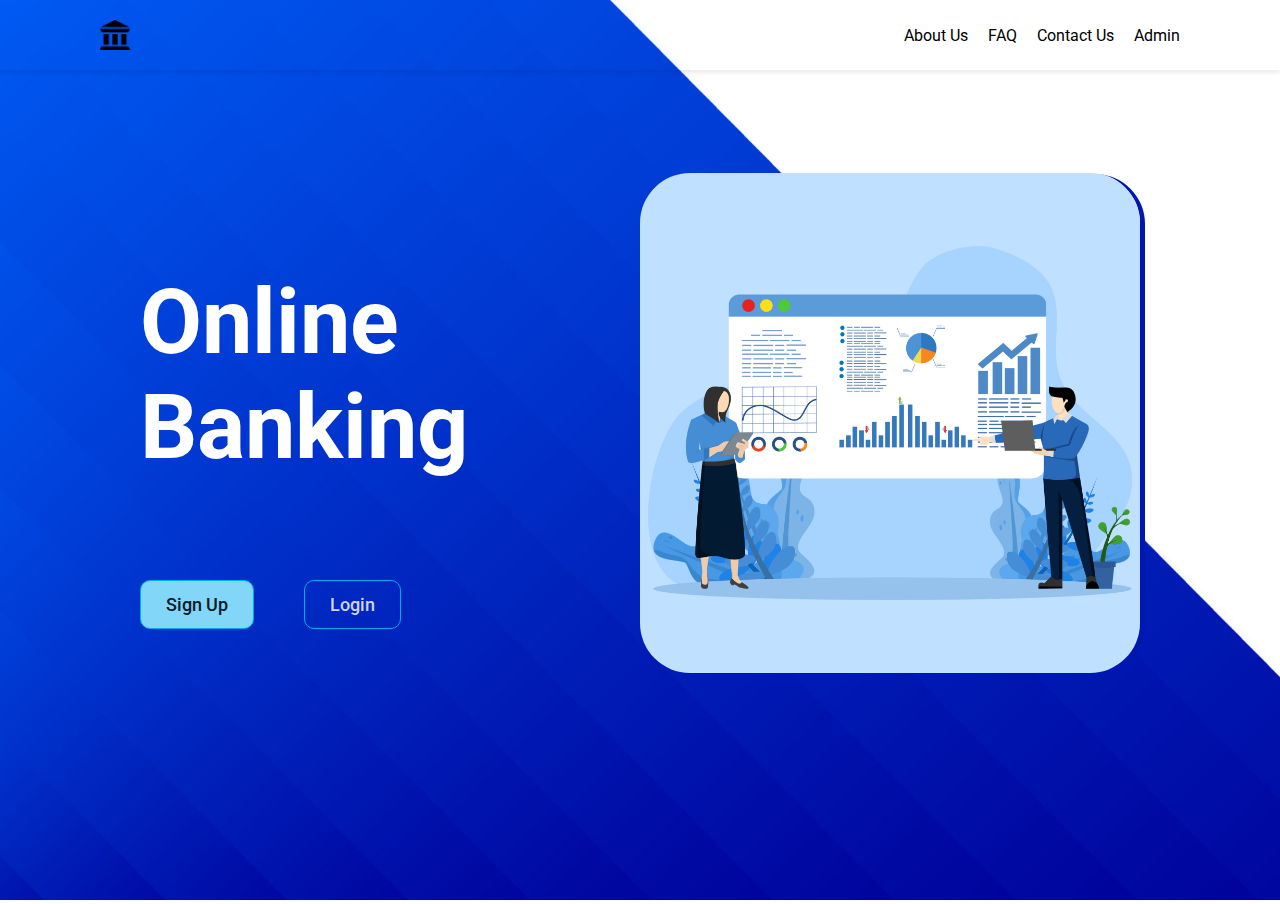
<file: target/banking-management-system/static/Cover/index.html>
<!DOCTYPE html>
<html>

<head>
    <link rel="preconnect" href="https://fonts.googleapis.com">
    <link rel="preconnect" href="https://fonts.gstatic.com" crossorigin>
    <link href="https://fonts.googleapis.com/css2?family=Roboto:wght@400;500;700&display=swap" rel="stylesheet">
    <title>Cover</title>
    <link rel="stylesheet" type="text/css" href="style/general.css">  <!-- Correct path for CSS -->
</head>

<body>
    <div class="bar">
        <div class="logo">
            <img src="style/icons/icon.png" alt="logo" class="logo">  <!-- Correct path for logo -->
        </div>
        <div class="right-section">
            <div class="about" onclick="location.href='/static/Profile/index.html';">About Us</div>
            <div class="FAQ">FAQ</div>
            <div class="contact" onclick="location.href='/static/Portfolio/index.html';">Contact Us</div>
            <div class="admin-login" onclick="location.href='/banking_management_system_war/admin_login';">Admin</div>
        </div>
    </div>

    <div class="background">
        <img src="style/icons/bg.jpeg" alt="bg" class="bg">  <!-- Correct path for background -->
    </div>

    <div class="contant">
        <div class="info">
            <h1 class="text">Online Banking</h1> <!-- Fixed invalid <h> tag -->
            <div class="buttons">
                <div class="button1" onclick="location.href='/banking_management_system_war/user_register';">Sign Up</div>
                <div class="button2" onclick="location.href='/banking_management_system_war/user_login';">Login</div>
            </div>
        </div>
        <div class="img">
            <img src="style/icons/bgim.jpeg" alt="bgim" class="bgim">
        </div>
    </div>
    
    <script>
        function navigateWithFade(url) {
            document.body.classList.remove('fade-in');
            setTimeout(() => {
                window.location.href = url;
            }, 500);
        }

        window.addEventListener('DOMContentLoaded', () => {
            document.body.classList.add('fade-in');
        });
    </script>

</body>

</html>
</file>
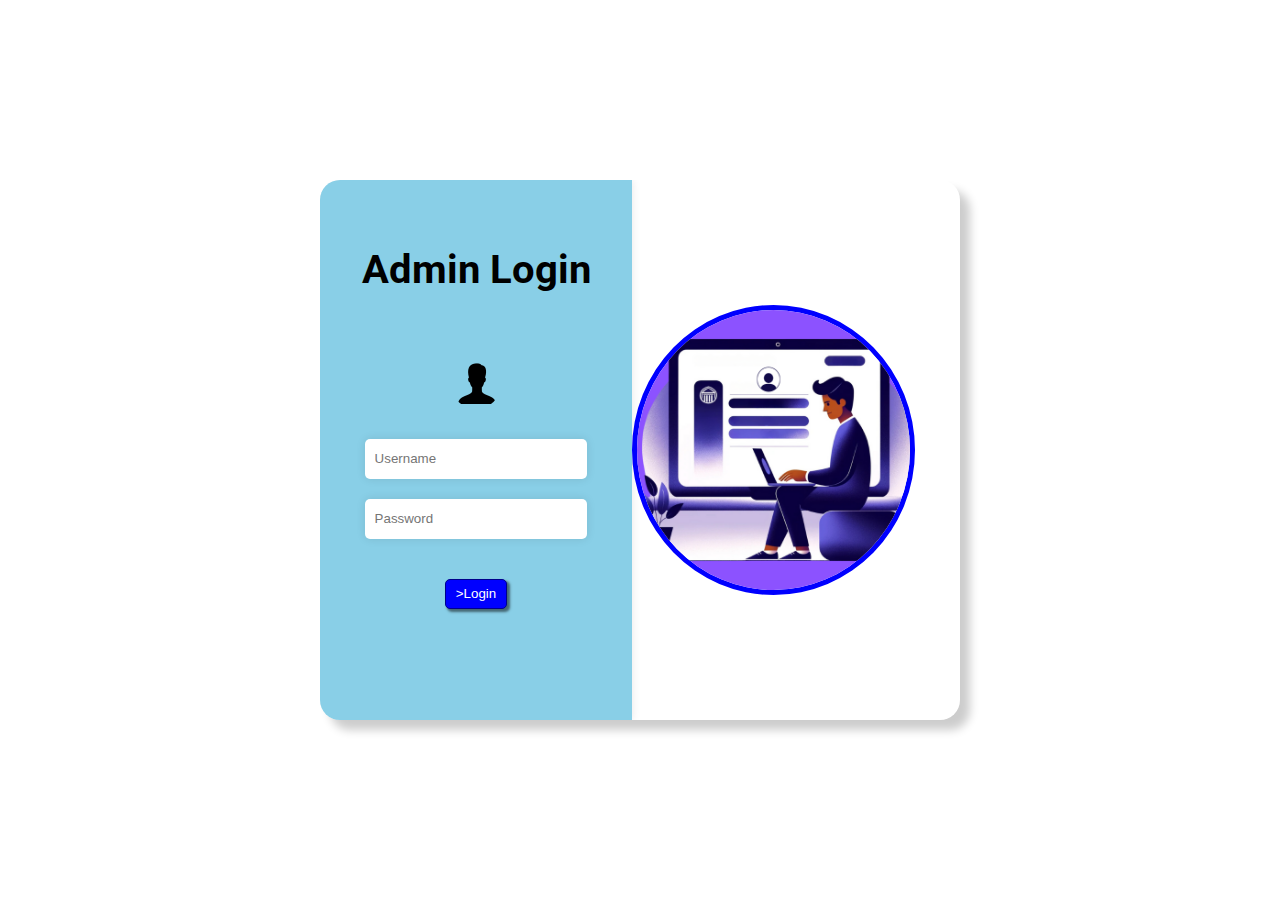
<file: target/banking-management-system/static/Login/index.html>
<!DOCTYPE html>
<html>

<head>
    <link rel="preconnect" href="https://fonts.googleapis.com">
    <link rel="preconnect" href="https://fonts.gstatic.com" crossorigin>
    <link href="https://fonts.googleapis.com/css2?family=Roboto:wght@400;500;700&display=swap" rel="stylesheet">
    <title>Admin Login</title>
    <!-- Correct path to the CSS file -->
    <link rel="stylesheet" type="text/css" href="style/general.css">
</head>

<body>
<div class="container">
    <div class="login">
        <h1>Admin Login</h1>
        <!-- Form Action to submit to Admin_LoginServlet -->
        <form action="/admin_login" method="POST">
            <img src="style/icons/contact.png" alt="Admin">
            <!-- Input fields to capture username and password -->
            <input class="username" type="text" name="username" placeholder="Username" required>
            <input class="password" type="password" name="password" placeholder="Password" required>
            <!-- Submit button to trigger login -->
            <button class="button" type="submit" onclick="location.href='/banking_management_system_war/admin';">>Login</button>
        </form>
        <!-- Error message handling -->
        <p class="error-message">
            <script>
                const urlParams = new URLSearchParams(window.location.search);
                if (urlParams.has('error')) {
                    document.write(urlParams.get('error'));
                }
            </script>
        </p>
    </div>
    <div class="img">
        <img src="style/icons/login.png" alt="Bank">
    </div>
</div>

<script>
    function navigateWithFade(url) {
        document.body.classList.remove('fade-in');
        setTimeout(() => {
            window.location.href = url;
        }, 500);
    }

    window.addEventListener('DOMContentLoaded', () => {
        document.body.classList.add('fade-in');
    });
</script>
</body>

</html>
</file>
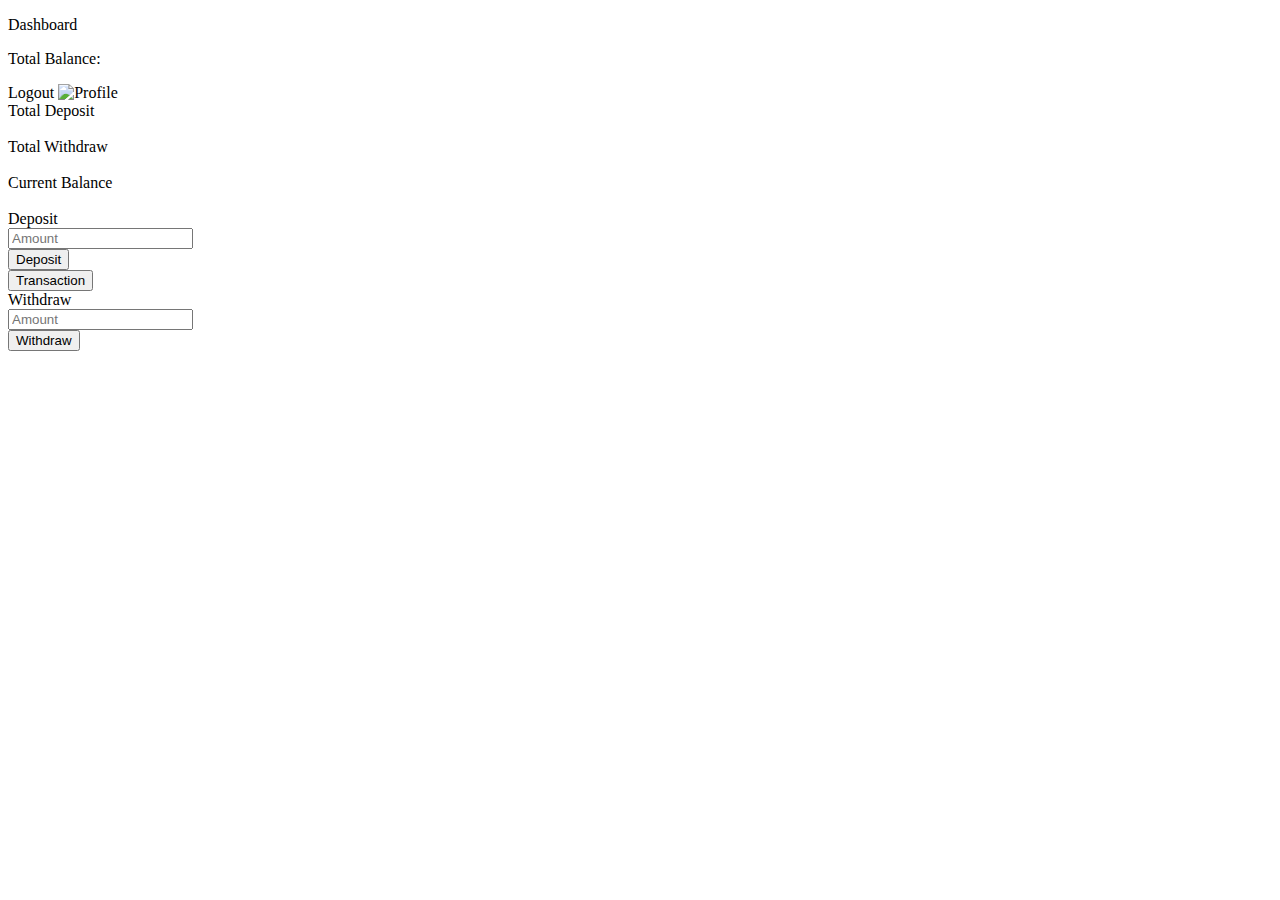
<file: target/banking-management-system/static/Main/index.html>
<!DOCTYPE html>
<html xmlns:th="http://www.thymeleaf.org">

<head>
    <link rel="preconnect" href="https://fonts.googleapis.com">
    <link rel="preconnect" href="https://fonts.gstatic.com" crossorigin>
    <link href="https://fonts.googleapis.com/css2?family=Roboto:wght@400;500;700&display=swap" rel="stylesheet">
    <title>Banking</title>
    <link th:href="@{/static/Main/style/general.css}" rel="stylesheet" type="text/css">
    <script th:src="@{/static/Main/js/general.js}"></script>
    <script>
        <!-- Display error alert if exists -->
            <!-- This is a workaround for Spring Boot handling errors -->
            <script th:if="${error}" th:inline="javascript">
                window.onload = function () {
                alert(${error});
            };
    </script>
    </script>
</head>

<body>
<div class="circles"></div>
<div class="circles"></div>
<div class="circles"></div>

<div class="header">
    <p class="dashboard">Dashboard</p>
    <p class="total">Total Balance: <span id="totalBalance" th:text="${total_balance}"></span></p>
    <div class="right-section-header">
        <a th:href="@{/cover}" class="logout">Logout</a>
        <img class="profile" th:src="@{/static/Main/style/icons/profile.png}" alt="Profile">
    </div>
</div>

<div class="page">
    <div class="details">
        <div class="deposit">
            <div class="text">
                <div class="info">Total Deposit</div>
                <div class="amount" id="totalDeposit" th:text="${total_deposit}"></div>
            </div>
            <div class="icon"><img class="img" th:src="@{/static/Main/style/icons/deposit.png}"></div>
        </div>
        <div class="withdraw">
            <div class="text">
                <div class="info">Total Withdraw</div>
                <div class="amount" id="totalWithdraw" th:text="${total_withdraw}"></div>
            </div>
            <div class="icon"><img class="img" th:src="@{/static/Main/style/icons/withdraw.png}"></div>
        </div>
        <div class="balance">
            <div class="text">
                <div class="info">Current Balance</div>
                <div class="amount" id="currentBalance" th:text="${total_balance}"></div>
            </div>
            <div class="icon"><img class="img" th:src="@{/static/Main/style/icons/balance.png}"></div>
        </div>
    </div>

    <div class="actions">
        <div class="deposit-box">
            <div class="info-action">Deposit</div>
            <form th:action="@{/deposit}" method="POST">
                <div class="text-box">
                    <input type="text" name="amount" id="depositAmount" class="search-box" placeholder="Amount">
                </div>
                <button class="button">Deposit</button>
            </form>
        </div>
        <div class="table">
            <button class="button" th:onclick="location.href='${urlFor('table')}'">Transaction</button>
        </div>
        <div class="withdraw-box">
            <div class="info-action">Withdraw</div>
            <form th:action="@{/withdraw}" method="POST">
                <div class="text-box">
                    <input type="text" name="amount" id="withdrawAmount" class="search-box" placeholder="Amount">
                </div>
                <button class="button">Withdraw</button>
            </form>
        </div>
    </div>
</div>

<script>
    function navigateWithFade(url) {
        document.body.classList.remove('fade-in');
        setTimeout(() => {
            window.location.href = url;
        }, 500);
    }

    window.addEventListener('DOMContentLoaded', () => {
        document.body.classList.add('fade-in');
    });
</script>
</body>

</html>
</file>
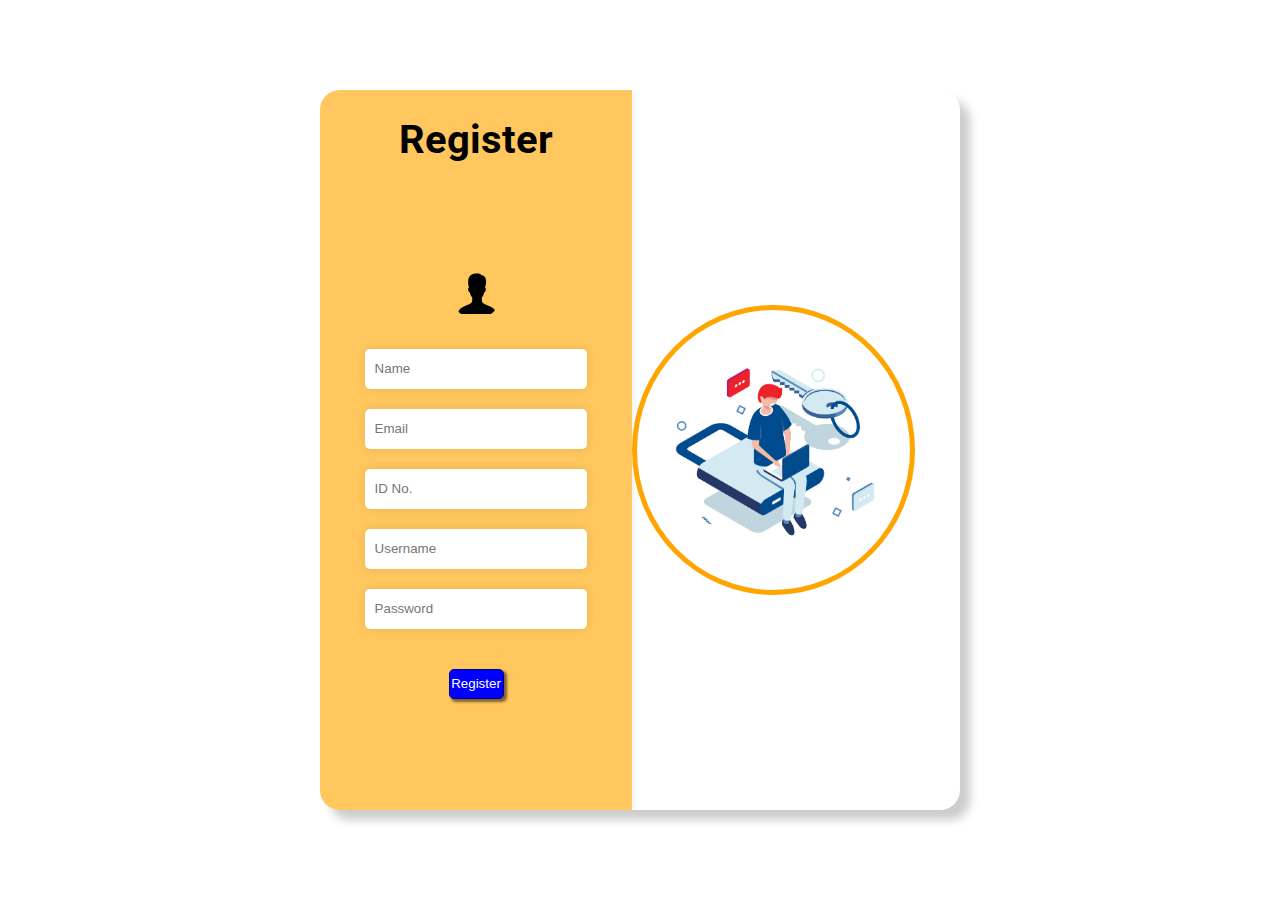
<file: target/banking-management-system/static/Register/index.html>
<!DOCTYPE html>
<html>

    <head>
        <link rel="preconnect" href="https://fonts.googleapis.com">
        <link rel="preconnect" href="https://fonts.gstatic.com" crossorigin>
        <link href="https://fonts.googleapis.com/css2?family=Roboto:wght@400;500;700&display=swap" rel="stylesheet">
        <title>Register</title>
        <link rel="stylesheet" type="text/css" href="style/general.css">

    </head>

    <body>
        <div class="container">
            <div class="register">
                <h1>Register</h1>
                <form action="/register" method="POST">
                    <img src="style/icons/contact.png" alt="User">
                    <input class="name" type="text" name="name" placeholder="Name" required>
                    <input class="email" type="text" name="email" placeholder="Email" required>
                    <input class="id" type="text" name="ID" placeholder="ID No." required>
                    <input class="username" type="text" name="username" placeholder="Username" required>
                    <input class="password" type="password" name="password" placeholder="Password" required>
                    <button class="button">Register</button>
                </form>
                <p class="error-message">
                    <script>
                        const urlParams = new URLSearchParams(window.location.search);
                        if (urlParams.has('error')) {
                            document.write(urlParams.get('error'));
                        }
                    </script>
                </p>

            </div>
            <div class="img">
                <img src="style/icons/register.jpg" alt="Bank">
            </div>
        </div>
        <script>
            function navigateWithFade(url) {
                document.body.classList.remove('fade-in');
                setTimeout(() => {
                    window.location.href = url;
                }, 500);
            }
    
            window.addEventListener('DOMContentLoaded', () => {
                document.body.classList.add('fade-in');
            });
        </script>
    </body>

</html>
</file>
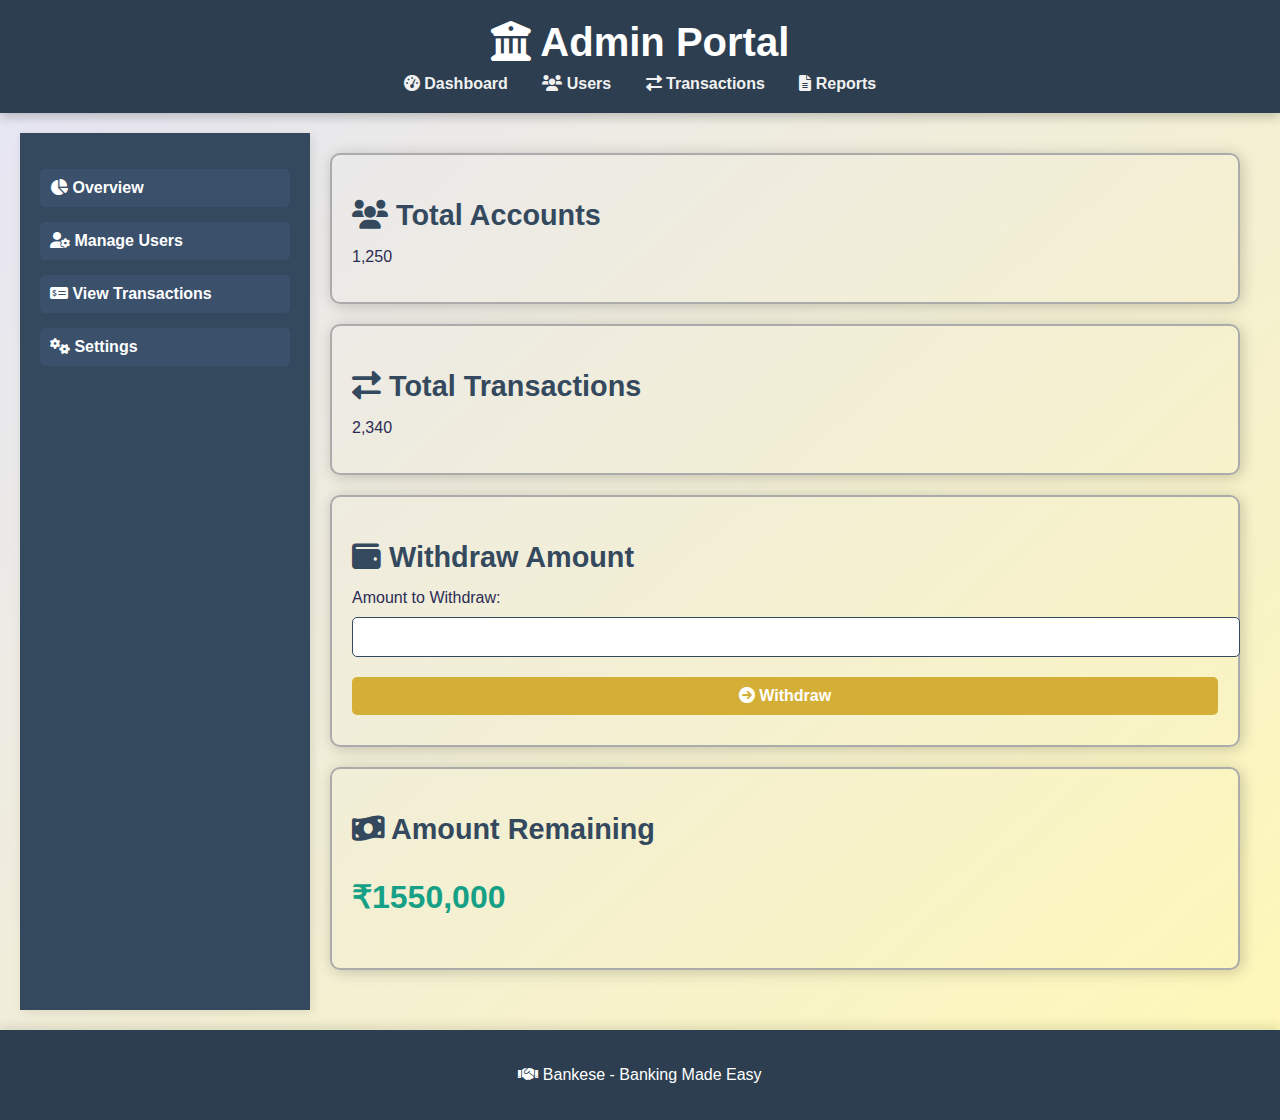
<file: bank.html>
<!DOCTYPE html>
<html lang="en">
<head>
    <meta charset="UTF-8">
    <meta name="viewport" content="width=device-width, initial-scale=1.0">
    <title>Admin Portal</title>
    <link rel="stylesheet" href="bank.css">
    <link rel="stylesheet" href="https://cdnjs.cloudflare.com/ajax/libs/font-awesome/6.0.0-beta3/css/all.min.css">
</head>
<body>
    <header>
        <h1><i class="fas fa-university"></i> Admin Portal</h1>
        <nav>
            <ul>
                <li><a href="#"><i class="fas fa-tachometer-alt"></i> Dashboard</a></li>
                <li><a href="#"><i class="fas fa-users"></i> Users</a></li>
                <li><a href="#"><i class="fas fa-exchange-alt"></i> Transactions</a></li>
                <li><a href="#"><i class="fas fa-file-alt"></i> Reports</a></li>
            </ul>
        </nav>
    </header>
    <div class="container">
        <aside>
            <ul>
                <li><a href="#"><i class="fas fa-chart-pie"></i> Overview</a></li>
                <li><a href="#"><i class="fas fa-user-cog"></i> Manage Users</a></li>
                <li><a href="#"><i class="fas fa-money-check-alt"></i> View Transactions</a></li>
                <li><a href="#"><i class="fas fa-cogs"></i> Settings</a></li>
            </ul>
        </aside>
        <main>
            <section class="card">
                <h2><i class="fas fa-users"></i> Total Accounts</h2>
                <p>1,250</p>
            </section>
            <section class="card">
                <h2><i class="fas fa-exchange-alt"></i> Total Transactions</h2>
                <p>2,340</p>
            </section>
            <section class="card">
                <h2><i class="fas fa-wallet"></i> Withdraw Amount</h2>
                <form id="withdraw-form">
                    <label for="amount">Amount to Withdraw:</label><br>
                    <input type="number" id="amount" name="amount" min="0" required>
                    <button type="submit"><i class="fas fa-arrow-circle-right"></i> Withdraw</button>
                </form>
            </section>
            <section class="card">
                <h2><i class="fas fa-money-bill-wave"></i> Amount Remaining</h2>
                <p id="remaining-balance">₹1550,000</p>
            </section>
        </main>
    </div>
    <footer>
        <p><i class="fas fa-handshake"></i> Bankese - Banking Made Easy</p>
    </footer>
    <script src="bank.js"></script>  
</body>
</html>
</file>
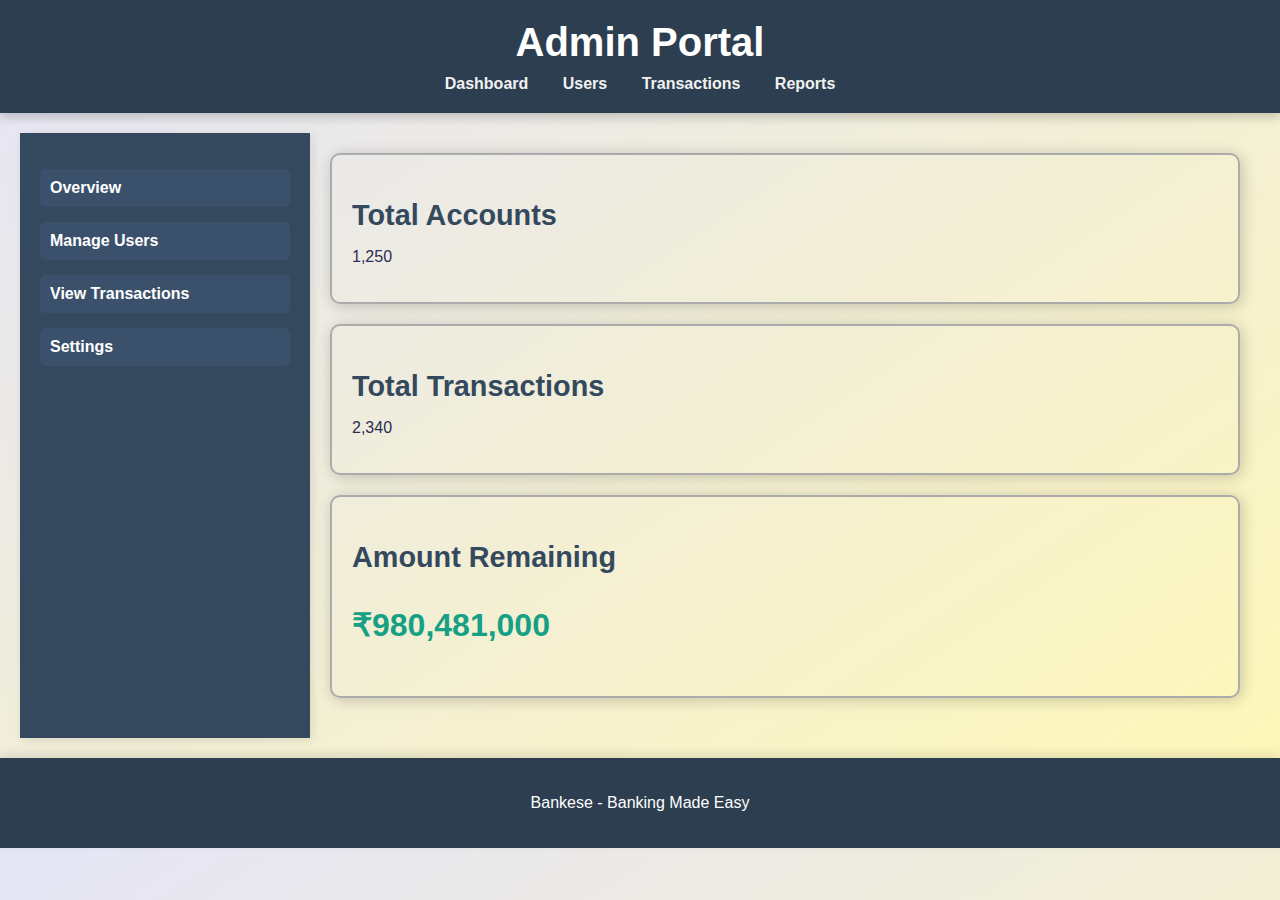
<file: target/banking-management-system/static/Admin/admin.html>
<!DOCTYPE html>
<html lang="en">
<head>
    <meta charset="UTF-8">
    <meta name="viewport" content="width=device-width, initial-scale=1.0">
    <title>Admin Portal</title>
    <link rel="stylesheet" href="style/admin.css">
<!--    <link rel="stylesheet" href="https://cdnjs.cloudflare.com/ajax/libs/font-awesome/6.0.0-beta3/css/all.min.css">-->
</head>
<body>
    <header>
        <h1><i class="fas fa-university"></i> Admin Portal</h1>
        <nav>
            <ul>
                <li><a href="#"><i class="fas fa-tachometer-alt"></i> Dashboard</a></li>
                <li><a href="#"><i class="fas fa-users"></i> Users</a></li>
                <li><a href="#"><i class="fas fa-exchange-alt"></i> Transactions</a></li>
                <li><a href="#"><i class="fas fa-file-alt"></i> Reports</a></li>
            </ul>
        </nav>
    </header>
    <div class="container">
        <aside>
            <ul>
                <li><a href="#"><i class="fas fa-chart-pie"></i> Overview</a></li>
                <li><a href="#"><i class="fas fa-user-cog"></i> Manage Users</a></li>
                <li><a href="#"><i class="fas fa-money-check-alt"></i> View Transactions</a></li>
                <li><a href="#"><i class="fas fa-cogs"></i> Settings</a></li>
            </ul>
        </aside>
        <main>
            <section class="card">
                <h2><i class="fas fa-users"></i> Total Accounts</h2>
                <p>1,250</p>
            </section>
            <section class="card">
                <h2><i class="fas fa-exchange-alt"></i> Total Transactions</h2>
                <p>2,340</p>
            </section>

            <section class="card">
                <h2><i class="fas fa-money-bill-wave"></i> Amount Remaining</h2>
                <p id="remaining-balance">₹980,481,000</p>
            </section>
        </main>
    </div>
    <footer>
        <p><i class="fas fa-handshake"></i> Bankese - Banking Made Easy</p>
    </footer>
    <script src="style/admin.js"></script>
</body>
</html>
</file>
<file: target/banking-management-system/static/Cover/style/general.css>
body{
    font-family: 'Roboto', sans-serif;
    margin: 0;
    padding: 0;
    box-sizing: border-box;
    opacity: 0;
    transition: opacity 0.5s ease-in-out;
}

body.fade-in {
    opacity: 1;
}
.bar{
    position: relative;
    display: flex;
    justify-content: space-between;
    padding: 20px 80px 20px 100px;
    box-shadow: 0 2px 5px rgba(0, 0, 0, 0.1);
    background:none;

}
.logo {
    width: 30px;
    height: 30px;
    object-fit: cover;
}
.right-section{
    display: flex;
    justify-content: space-between;
    align-items: center;
}
.right-section div{
    margin-right: 20px;
}


.contact:hover, .about:hover, .admin-login:hover{
    cursor: pointer;
    color:rgba(253, 146, 58, 0.837);
}
.background {
    position: absolute;
    top: 0;
    left: 0;
    width: 100%;
    height: 100%;
    z-index: -1;
}

.bg {
    width: 100%;
    height: 100%;
    object-fit: cover;

}
.contant {
    display: flex;
    margin-top: 70px;
    justify-content: center;
    align-items: center;
    overflow: hidden;
    
    
}
.bgim {
    box-shadow: 5px 1px #0017B2;
    border-radius: 50px;
    width: 500px;
    height: 500px;
    object-fit: cover;
}
.info {
    padding-top: 70px;
    width: 500px;
    height: 500px;
}
.text {
    font-size: 90px;
    font-weight: 700;
    color: white;
    margin-bottom: 20px;
}

.buttons {
    display: flex;
    margin-top: 100px;    
}


.button1,.button2 {
    position: relative;
    border: 1px solid #00abf0;
    color: rgba(245, 245, 245, 0.856);
    padding: 13px 25px;
    border-radius: 10px;
    font-size: 18px;
    font-weight: 500;
    margin-right: 50px;
    transition: all 0.3s ease-in-out;
    overflow: hidden;
    z-index: 1;
    
}
.button1 {
    color: #081b29;
    background-color: #82d6f7;
}


.button1::before,
.button2::before {
    content: '';
    position: absolute;
    top: 0;
    left: 0;
    right: 0;
    bottom: 0;
    width: 0;
    height: 100%;
    background-color:#0025BE;
    z-index: -1;
    transition: 0.5s;
}
.button2::before {
    background-color: #82d6f7;
}
.button2:hover {
    cursor: pointer;
    color: #081b29;
}
.button1:hover{
    cursor: pointer;
    color: rgba(245, 245, 245, 0.856);
}

.button1:hover::before,
.button2:hover::before {
    width: 100%;

}
</file>
<file: target/banking-management-system/static/Login/style/general.css>
body{
    font-family: 'Roboto', sans-serif;
    margin: 0;
    padding: 0;
    display: flex;
    justify-content: center;
    align-items: center;
    height: 100vh;
    opacity: 0;
    transition: opacity 0.5s ease-in-out;
}

body.fade-in {
    opacity: 1;
}

.container{
    width: 50%;
    height: 60vh;
    display: flex;
    justify-content: space-between;
    align-items: center;
    border-radius: 20px;
    overflow: hidden;
    box-shadow: 10px 10px 10px rgba(0,0,0,0.2);
}
.login{
    width: 50%;
    height: 100%;
    display: flex;
    flex-direction: column;
    justify-content: center;
    align-items: center;
    background:rgb(137, 207, 231);
    border-radius: 10px 0 0 ;
    box-shadow: 0 0 10px rgba(0,0,0,0.1);
}
.login h1{
    font-size: 40px;
    margin: 10px 0;
}

.login img{
    width: 50px;
    height: 50px;
    border-radius: 50%;
    margin: 10px 10px 20px 10px;

}

.button {
    display: flex;
    justify-content: center;    
    align-items: center;
    width: 40px;
    height: 30px;
    padding: 0 30px;
    border: solid 1px darkblue;
    border-radius: 5px;
    outline: none;
    background: blue;
    color: white;
    cursor: pointer;
    box-shadow: 2.5px 2.5px 2.5px rgba(0,0,0,0.5);
    margin-top: 30px;
}
.button:active{
    box-shadow: none;
    background: blueviolet;
}

.img {
    width: 280px;
    height:280px;
    display: flex;
    justify-content: center;
    align-items: center;
    overflow: hidden;
    border-radius: 100%;
    border: 5px solid blue;
    margin-right: 45px;
}

.img img {
    max-width: 550px;
    object-fit: cover;
    border-radius: 50%;
    

}

form {
    width: 100%;
    height: 65%;
    display: flex;
    flex-direction: column;
    justify-content: center;
    align-items: center;
    border-radius: 0 10px 10px 0;



}
input{
    width: 65%;
    height: 40px;
    margin: 10px 0;
    padding: 0 10px;
    border: none;
    border-radius: 5px;
    outline: none;
    box-shadow: 0 0 10px rgba(0,0,0,0.1);
}

.error-message{
    color: rgb(168, 20, 20);
    font-size: 14px;
    margin: 5px 0;
}
</file>
<file: target/banking-management-system/static/Register/style/general.css>
body{
    font-family: 'Roboto', sans-serif;
    margin: 0;
    padding: 0;
    display: flex;
    justify-content: center;
    align-items: center;
    height: 100vh;
    opacity: 0;
    transition: opacity 0.5s ease-in-out;
}

body.fade-in {
    opacity: 1;
}

.container{
    width: 50%;
    height: 80vh;
    display: flex;
    justify-content: space-between;
    align-items: center;
    border-radius: 20px;
    overflow: hidden;
    box-shadow: 10px 10px 10px rgba(0,0,0,0.2);
}
.register{
    width: 50%;
    height: 100%;
    display: flex;
    flex-direction: column;
    justify-content: center;
    align-items: center;
    background:rgb(255, 199, 94);
    border-radius: 10px 0 0 ;
    box-shadow: 0 0 10px rgba(0,0,0,0.1);
}
.register h1{
    font-size: 40px;
    margin: 10px 0;
}

.register img{
    width: 50px;
    height: 50px;
    border-radius: 50%;
    margin: 10px 10px 20px 10px;

}

.button {
    display: flex;
    justify-content: center;    
    align-items: center;
    width: 55px;
    height: 30px;
    padding: 0 10px;
    border: solid 1px darkblue;
    border-radius: 5px;
    outline: none;
    background: blue;
    color: white;
    cursor: pointer;
    box-shadow: 2.5px 2.5px 2.5px rgba(0,0,0,0.5);
    margin-top: 30px;
}
.button:active{
    box-shadow: none;
    background: blueviolet;
}

.img {
    width: 280px;
    height:280px;
    display: flex;
    justify-content: center;
    align-items: center;
    overflow: hidden;
    border-radius: 100%;
    border: 5px solid orange;
    margin-right: 45px;
}

.img img {
    max-width: 250px;
    object-fit: cover;
    border-radius: 50%;
    

}
form{
    width: 100%;
    height: 85%;
    display: flex;
    flex-direction: column;
    justify-content: center;
    align-items: center;
    
    border-radius: 0 10px 10px 0;

}
input{
    width: 65%;
    height: 40px;
    margin: 10px 0;
    padding: 0 10px;
    border: none;
    border-radius: 5px;
    outline: none;
    box-shadow: 0 0 10px rgba(0,0,0,0.1);
}

.error-message{
    color: rgb(168, 20, 20);
    font-size: 14px;
    margin: 5px 0;
}
</file>
<file: bank.css>
body {
    font-family: 'Poppins', sans-serif;
    margin: 0;
    padding: 0;
    background: linear-gradient(to bottom right, #e5e5f7, #fff8b6);
    color: #2c2c54;
}

header {
    background: #2c3e50;
    color: white;
    padding: 20px;
    text-align: center;
    box-shadow: 0 4px 10px rgba(0, 0, 0, 0.2);
}

header h1 {
    font-size: 2.5em;
    font-weight: bold;
    margin: 0;
}

nav ul {
    list-style: none;
    padding: 0;
    margin: 10px 0 0;
    text-align: center;
}

nav ul li {
    display: inline;
    margin: 0 15px;
}

nav ul li a {
    color: #f1f1f1;
    text-decoration: none;
    font-weight: bold;
    transition: color 0.3s ease;
}

nav ul li a:hover {
    color: #d1ccc0;
}

.container {
    display: flex;
    margin: 20px;
}

aside {
    width: 250px;
    background: #34495e;
    color: white;
    padding: 20px;
    box-shadow: 2px 2px 10px rgba(0, 0, 0, 0.1);
}

aside ul {
    list-style: none;
    padding: 0;
}

aside ul li {
    margin-bottom: 15px;
}

aside ul li a {
    text-decoration: none;
    color: white;
    font-weight: bold;
    display: block;
    padding: 10px;
    background: #3a506b;
    border-radius: 5px;
    transition: background 0.3s ease;
}

aside ul li a:hover {
    background: #4b6584;
}

main {
    flex: 1;
    padding: 20px;
}

.card {
    background: white#fffbdf;
    border: 2px solid rgb(171, 171, 171); 
    border-radius: 10px;
    padding: 20px;
    margin-bottom: 20px;
    box-shadow: 2px 2px 15px rgba(0, 0, 0, 0.2);
    transition: transform 0.3s ease, box-shadow 0.3s ease;
}

.card:hover {
    transform: translateY(-5px);
    box-shadow: 4px 4px 20px rgba(0, 0, 0, 0.3);
}

.card h2 {
    font-size: 1.8em;
    margin-bottom: 15px;
    color: #34495e;
}

input, button {
    width: 100%;
    padding: 10px;
    margin: 10px 0;
    font-size: 16px;
    border: 1px solid #34495e;
    border-radius: 5px;
    transition: border-color 0.3s ease;
}

input:focus {
    border-color: #2ecc71;
    outline: none;
}

button {
    background: #d4af37; /* Gold background */
    color: white;
    font-weight: bold;
    cursor: pointer;
    border: none;
    transition: background 0.3s ease;
}

button:hover {
    background: #c3a133;
}

footer {
    text-align: center;
    padding: 20px;
    background: #2c3e50;
    color: white;
    box-shadow: 0 -4px 10px rgba(0, 0, 0, 0.1);
}

#remaining-balance {
    font-size: 2em;
    font-weight: bold;
    color: #16a085;
}

@media screen and (max-width: 768px) {
    .container {
        flex-direction: column;
    }

    aside {
        width: 100%;
        margin-bottom: 20px;
    }
}
</file>
<file: target/banking-management-system/static/Admin/style/admin.css>
body {
    font-family: 'Poppins', sans-serif;
    margin: 0;
    padding: 0;
    background: linear-gradient(to bottom right, #e5e5f7, #fff8b6);
    color: #2c2c54;
}

header {
    background: #2c3e50;
    color: white;
    padding: 20px;
    text-align: center;
    box-shadow: 0 4px 10px rgba(0, 0, 0, 0.2);
}

header h1 {
    font-size: 2.5em;
    font-weight: bold;
    margin: 0;
}

nav ul {
    list-style: none;
    padding: 0;
    margin: 10px 0 0;
    text-align: center;
}

nav ul li {
    display: inline;
    margin: 0 15px;
}

nav ul li a {
    color: #f1f1f1;
    text-decoration: none;
    font-weight: bold;
    transition: color 0.3s ease;
}

nav ul li a:hover {
    color: #d1ccc0;
}

.container {
    display: flex;
    margin: 20px;
}

aside {
    width: 250px;
    background: #34495e;
    color: white;
    padding: 20px;
    box-shadow: 2px 2px 10px rgba(0, 0, 0, 0.1);
}

aside ul {
    list-style: none;
    padding: 0;
}

aside ul li {
    margin-bottom: 15px;
}

aside ul li a {
    text-decoration: none;
    color: white;
    font-weight: bold;
    display: block;
    padding: 10px;
    background: #3a506b;
    border-radius: 5px;
    transition: background 0.3s ease;
}

aside ul li a:hover {
    background: #4b6584;
}

main {
    flex: 1;
    padding: 20px;
}

.card {
    background: white#fffbdf;
    border: 2px solid rgb(171, 171, 171); 
    border-radius: 10px;
    padding: 20px;
    margin-bottom: 20px;
    box-shadow: 2px 2px 15px rgba(0, 0, 0, 0.2);
    transition: transform 0.3s ease, box-shadow 0.3s ease;
}

.card:hover {
    transform: translateY(-5px);
    box-shadow: 4px 4px 20px rgba(0, 0, 0, 0.3);
}

.card h2 {
    font-size: 1.8em;
    margin-bottom: 15px;
    color: #34495e;
}

input, button {
    width: 100%;
    padding: 10px;
    margin: 10px 0;
    font-size: 16px;
    border: 1px solid #34495e;
    border-radius: 5px;
    transition: border-color 0.3s ease;
}

input:focus {
    border-color: #2ecc71;
    outline: none;
}

button {
    background: #d4af37; /* Gold background */
    color: white;
    font-weight: bold;
    cursor: pointer;
    border: none;
    transition: background 0.3s ease;
}

button:hover {
    background: #c3a133;
}

footer {
    text-align: center;
    padding: 20px;
    background: #2c3e50;
    color: white;
    box-shadow: 0 -4px 10px rgba(0, 0, 0, 0.1);
}

#remaining-balance {
    font-size: 2em;
    font-weight: bold;
    color: #16a085;
}

@media screen and (max-width: 768px) {
    .container {
        flex-direction: column;
    }

    aside {
        width: 100%;
        margin-bottom: 20px;
    }
}
</file>
